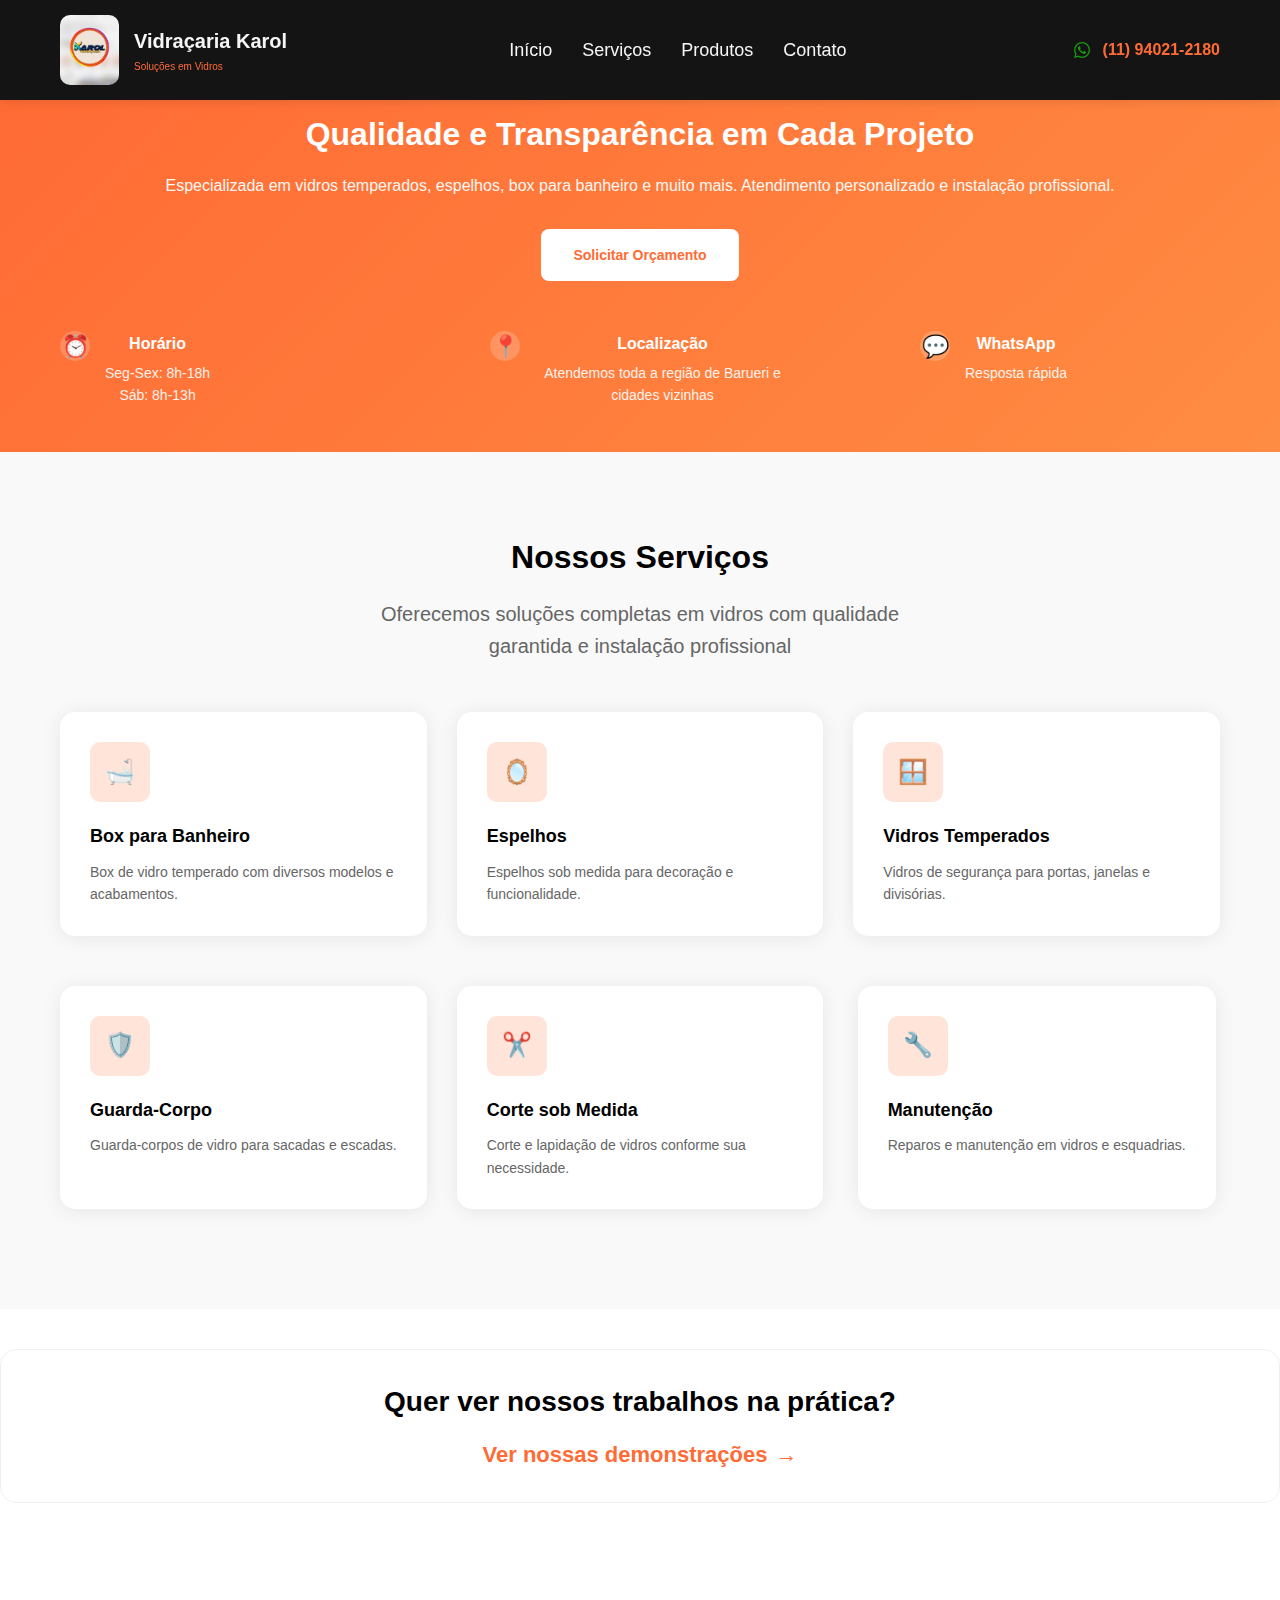
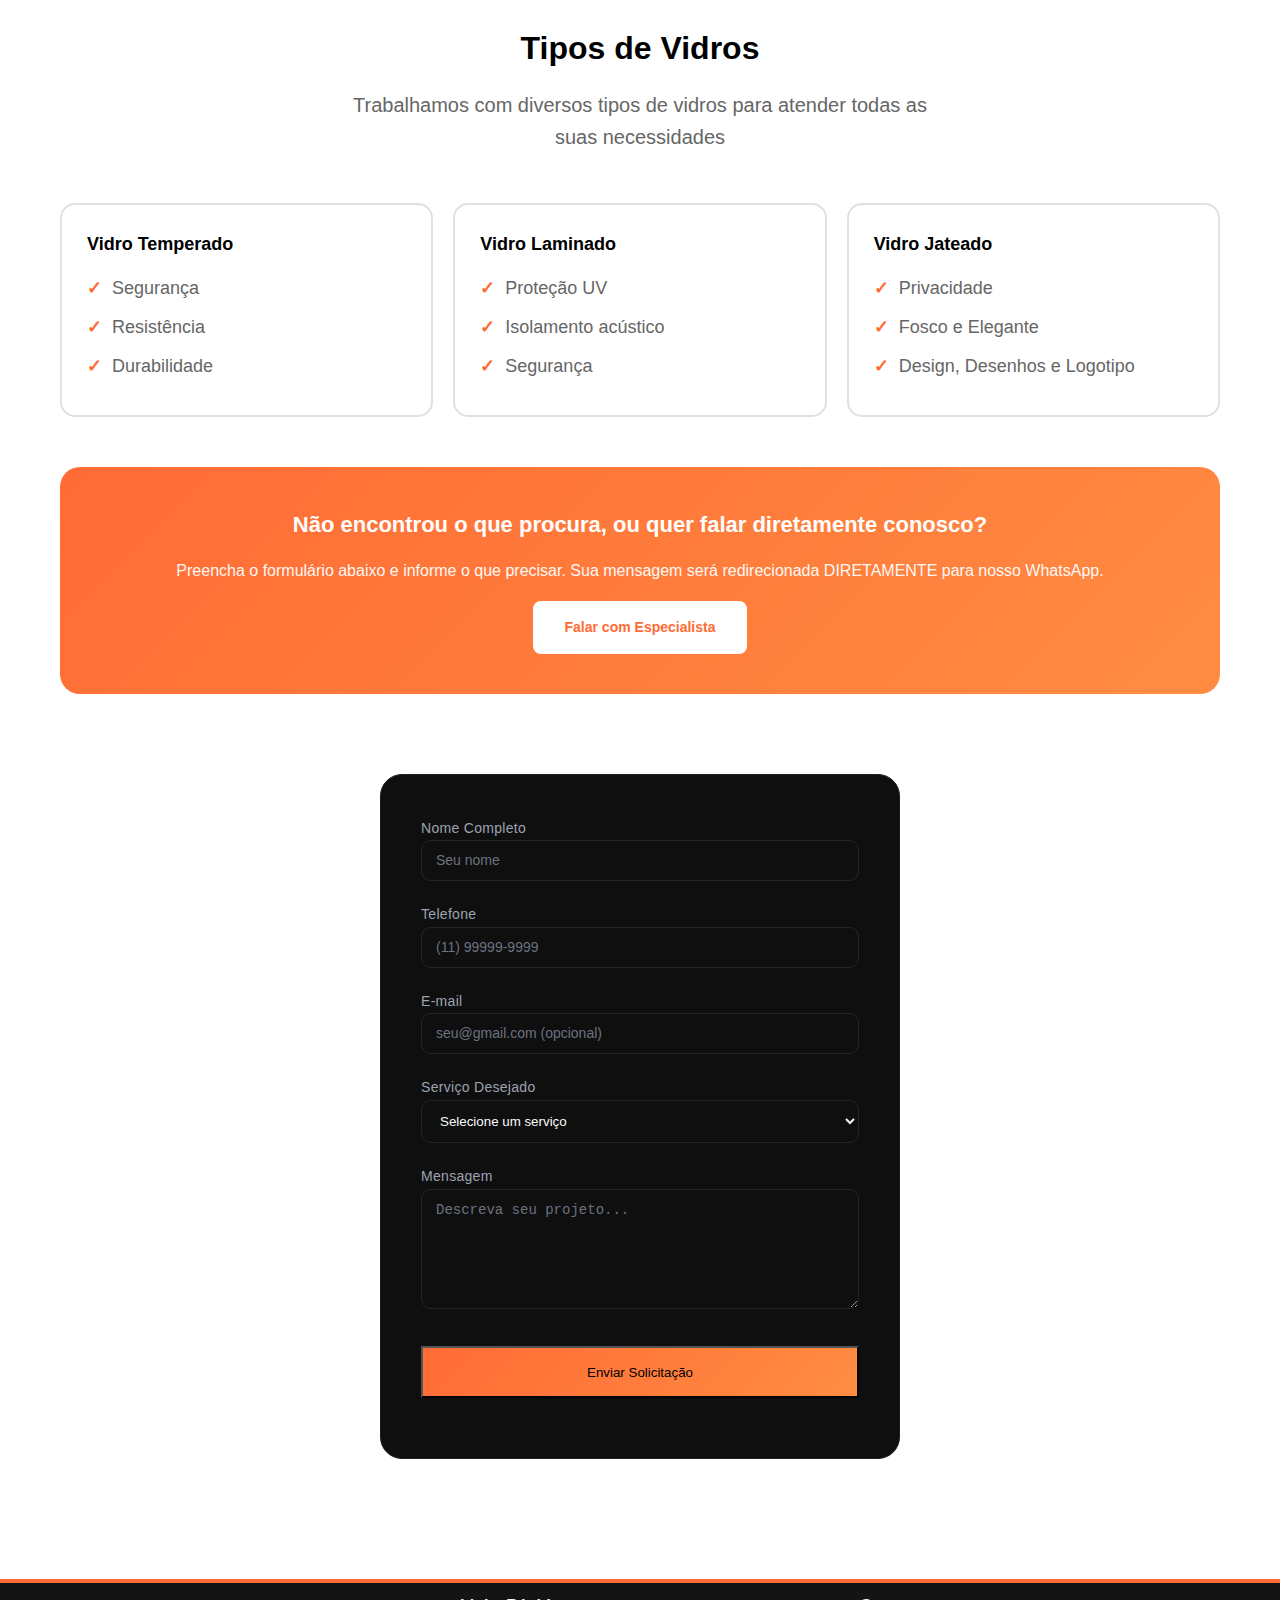
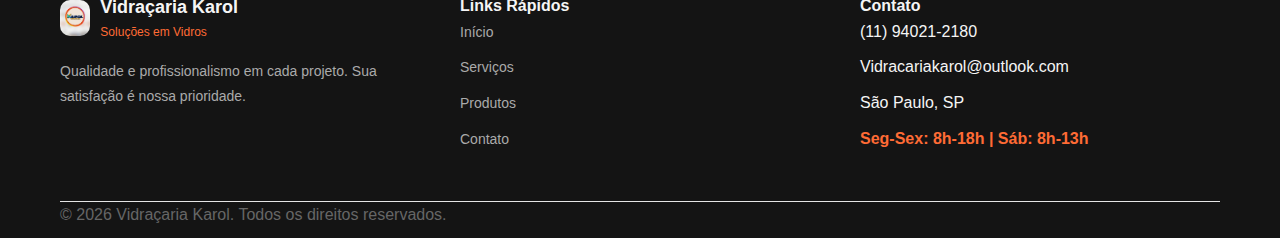
<file: index.html>
<!DOCTYPE html>
<html lang="pt-BR">
<head>
    <meta charset="UTF-8">
    <meta name="viewport" content="width=device-width, initial-scale=1.0">
    <title>Vidraçaria Karol - Soluções em Vidros</title>
    <link rel="stylesheet" href="style.css">
</head>

<body>

    <!-- =====================================================
         HEADER
    ====================================================== -->
    <header>
        <div class="container">
            <div class="header-content">

                <!-- Logo -->
                <div class="logo-section">
                    <div class="logo">
                        <img src="logo.jpeg" alt="Vidraçaria Karol">
                    </div>

                    <div class="logo-text">
                        <h1>Vidraçaria Karol</h1>
                        <p>Soluções em Vidros</p>
                    </div>
                </div>

                <!-- Navegação -->
                <nav>
                    <a href="#inicio">Início</a>
                    <a href="#servicos">Serviços</a>
                    <a href="#produtos">Produtos</a>
                    <a href="#contato">Contato</a>
                </nav>

                <!-- WhatsApp -->
                <a href="https://wa.me/5511940212180"
                   class="phone-contact"
                   target="_blank"
                   rel="noopener">
                    <img src="zapz.png" alt="WhatsApp">
                    (11) 94021-2180
                </a>

            </div>
        </div>
    </header>

    <!-- =====================================================
         HERO
    ====================================================== -->
    <section class="hero" id="inicio">
        <div class="container">

            <h2>Qualidade e Transparência em Cada Projeto</h2>
            <p>
                Especializada em vidros temperados, espelhos, box para banheiro
                e muito mais. Atendimento personalizado e instalação profissional.
            </p>

            <div class="button-group">
                <a href="#contato" class="btn btn-primary">
                    Solicitar Orçamento
                </a>
            </div>

            <div class="hero-info">

                <div class="info-card">
                    <div class="info-icon">⏰</div>
                    <div>
                        <h4>Horário</h4>
                        <p>
                            Seg-Sex: 8h-18h<br>
                            Sáb: 8h-13h
                        </p>
                    </div>
                </div>

                <div class="info-card">
                    <div class="info-icon">📍</div>
                    <div>
                        <h4>Localização</h4>
                        <p>Atendemos toda a região de Barueri e cidades vizinhas</p>
                    </div>
                </div>

                <div class="info-card">
                    <div class="info-icon">💬</div>
                    <div>
                        <h4>WhatsApp</h4>
                        <p>Resposta rápida</p>
                    </div>
                </div>

            </div>
        </div>
    </section>

    <!-- =====================================================
         SERVICES
    ====================================================== -->
    <section class="services" id="servicos">
        <div class="container">

            <div class="section-header">
                <h2>Nossos Serviços</h2>
                <p>
                    Oferecemos soluções completas em vidros com qualidade garantida
                    e instalação profissional
                </p>
            </div>

            <div class="services-grid">

                <div class="service-card">
                    <div class="service-icon">🛁</div>
                    <h3>Box para Banheiro</h3>
                    <p>Box de vidro temperado com diversos modelos e acabamentos.</p>
                </div>

                <div class="service-card">
                    <div class="service-icon">🪞</div>
                    <h3>Espelhos</h3>
                    <p>Espelhos sob medida para decoração e funcionalidade.</p>
                </div>

                <div class="service-card">
                    <div class="service-icon">🪟</div>
                    <h3>Vidros Temperados</h3>
                    <p>Vidros de segurança para portas, janelas e divisórias.</p>
                </div>

                <div class="service-card">
                    <div class="service-icon">🛡️</div>
                    <h3>Guarda-Corpo</h3>
                    <p>Guarda-corpos de vidro para sacadas e escadas.</p>
                </div>

                <div class="service-card">
                    <div class="service-icon">✂️</div>
                    <h3>Corte sob Medida</h3>
                    <p>Corte e lapidação de vidros conforme sua necessidade.</p>
                </div>

                <div class="service-card">
                    <div class="service-icon">🔧</div>
                    <h3>Manutenção</h3>
                    <p>Reparos e manutenção em vidros e esquadrias.</p>
                </div>

            </div>
        </div>
    </section>

    <!-- =====================================================
         DEMO CTA
    ====================================================== -->
    <div class="demo-cta">
        <p class="demo-text">Quer ver nossos trabalhos na prática?</p>
        <a href="./demonstracoes.html" class="demo-link">
            Ver nossas demonstrações <span>→</span>
        </a>
    </div>

    <!-- =====================================================
         PRODUCTS
    ====================================================== -->
    <section class="products" id="produtos">
        <div class="container">

            <div class="section-header">
                <h2>Tipos de Vidros</h2>
                <p>
                    Trabalhamos com diversos tipos de vidros para atender
                    todas as suas necessidades
                </p>
            </div>

            <div class="products-grid">

                <div class="product-card">
                    <h3>Vidro Temperado</h3>
                    <ul class="product-features">
                        <li>Segurança</li>
                        <li>Resistência</li>
                        <li>Durabilidade</li>
                    </ul>
                </div>

                <div class="product-card">
                    <h3>Vidro Laminado</h3>
                    <ul class="product-features">
                        <li>Proteção UV</li>
                        <li>Isolamento acústico</li>
                        <li>Segurança</li>
                    </ul>
                </div>

                <div class="product-card">
                    <h3>Vidro Jateado</h3>
                    <ul class="product-features">
                        <li>Privacidade</li>
                        <li>Fosco e Elegante</li>
                        <li>Design, Desenhos e Logotipo</li>
                    </ul>
                </div>

            </div>

            <div class="promo-box">
                <h3>Não encontrou o que procura, ou quer falar diretamente conosco?</h3>
                <p>
                    Preencha o formulário abaixo e informe o que precisar.
                    Sua mensagem será redirecionada DIRETAMENTE para nosso WhatsApp.
                </p>
                <a href="#contato" class="btn btn-primary">
                    Falar com Especialista
                </a>
            </div>

        </div>
    </section>

    <!-- =====================================================
         CONTACT FORM
    ====================================================== -->
    <form id="contato" onsubmit="handleSubmit(event)">

        <div class="form-group">
            <label>Nome Completo</label>
            <input type="text" id="nome" placeholder="Seu nome" required>
        </div>

        <div class="form-group">
            <label>Telefone</label>
            <input type="tel" id="telefone" placeholder="(11) 99999-9999" required>
        </div>

        <div class="form-group">
            <label>E-mail</label>
            <input type="email" id="email" placeholder="seu@gmail.com (opcional)">
        </div>

        <div class="form-group">
            <label>Serviço Desejado</label>
            <select id="servico" required>
                <option value="">Selecione um serviço</option>
                <option>Box para Banheiro</option>
                <option>Espelhos</option>
                <option>Vidros Temperados</option>
                <option>Guarda-Corpo</option>
                <option>Corte sob Medida</option>
                <option>Manutenção</option>
                <option>Outros</option>
            </select>
        </div>

        <div class="form-group">
            <label>Mensagem</label>
            <textarea id="mensagem"
                      placeholder="Descreva seu projeto..."
                      rows="4"
                      required></textarea>
        </div>

        <div class="form-group">
            <button type="submit">Enviar Solicitação</button>
        </div>

    </form>

    <!-- =====================================================
         FOOTER
    ====================================================== -->
    <footer>
        <div class="container">

            <div class="footer-grid">

                <div class="footer-section">
                    <div style="display:flex; align-items:center; gap:10px; margin-bottom:15px;">
                        <div class="logo">
                            <img src="logo.jpeg" alt="Vidraçaria Karol">
                        </div>
                        <div>
                            <h4 style="margin:0; font-size:18px;">Vidraçaria Karol</h4>
                            <p style="color:#FF6B35; margin:0; font-size:12px;">
                                Soluções em Vidros
                            </p>
                        </div>
                    </div>
                    <p>
                        Qualidade e profissionalismo em cada projeto.
                        Sua satisfação é nossa prioridade.
                    </p>
                </div>

                <div class="footer-section">
                    <h4>Links Rápidos</h4>
                    <ul>
                        <li><a href="#inicio">Início</a></li>
                        <li><a href="#servicos">Serviços</a></li>
                        <li><a href="#produtos">Produtos</a></li>
                        <li><a href="#contato">Contato</a></li>
                    </ul>
                </div>

                <div class="footer-section">
                    <h4>Contato</h4>
                    <ul>
                        <li>(11) 94021-2180</li>
                        <li>Vidracariakarol@outlook.com</li>
                        <li>São Paulo, SP</li>
                        <li style="color:#FF6B35; font-weight:600;">
                            Seg-Sex: 8h-18h | Sáb: 8h-13h
                        </li>
                    </ul>
                </div>

            </div>

            <div class="footer-bottom">
                <p>&copy; 2026 Vidraçaria Karol. Todos os direitos reservados.</p>
            </div>

        </div>
    </footer>

    <!-- =====================================================
         SCRIPTS
    ====================================================== -->
    <script>
        function handleSubmit(event) {
            event.preventDefault();

            const nome = document.getElementById('nome').value;
            const telefone = document.getElementById('telefone').value;
            const email = document.getElementById('email').value;
            const servico = document.getElementById('servico').value;
            const mensagem = document.getElementById('mensagem').value;

            const texto =
`Olá! Gostaria de solicitar um orçamento.

👤 Nome: ${nome}
📞 Telefone: ${telefone}
📧 E-mail: ${email}
🛠️ Serviço: ${servico}

📝 Mensagem:
${mensagem}`;

            const numeroWhatsApp = "5511940212180";
            const url = `https://wa.me/${numeroWhatsApp}?text=${encodeURIComponent(texto)}`;
            window.open(url, '_blank');
        }

        // Scroll suave com offset para header fixo
        document.querySelectorAll('a[href^="#"]').forEach(anchor => {
            anchor.addEventListener('click', function (e) {
                e.preventDefault();
                const target = document.querySelector(this.getAttribute('href'));
                if (target) {
                    const headerOffset = document.querySelector('header').offsetHeight;
                    const elementPosition = target.getBoundingClientRect().top;
                    const offsetPosition =
                        elementPosition + window.pageYOffset - headerOffset - 20;

                    window.scrollTo({
                        top: offsetPosition,
                        behavior: "smooth"
                    });
                }
            });
        });
    </script>

</body>
</html>
</file>
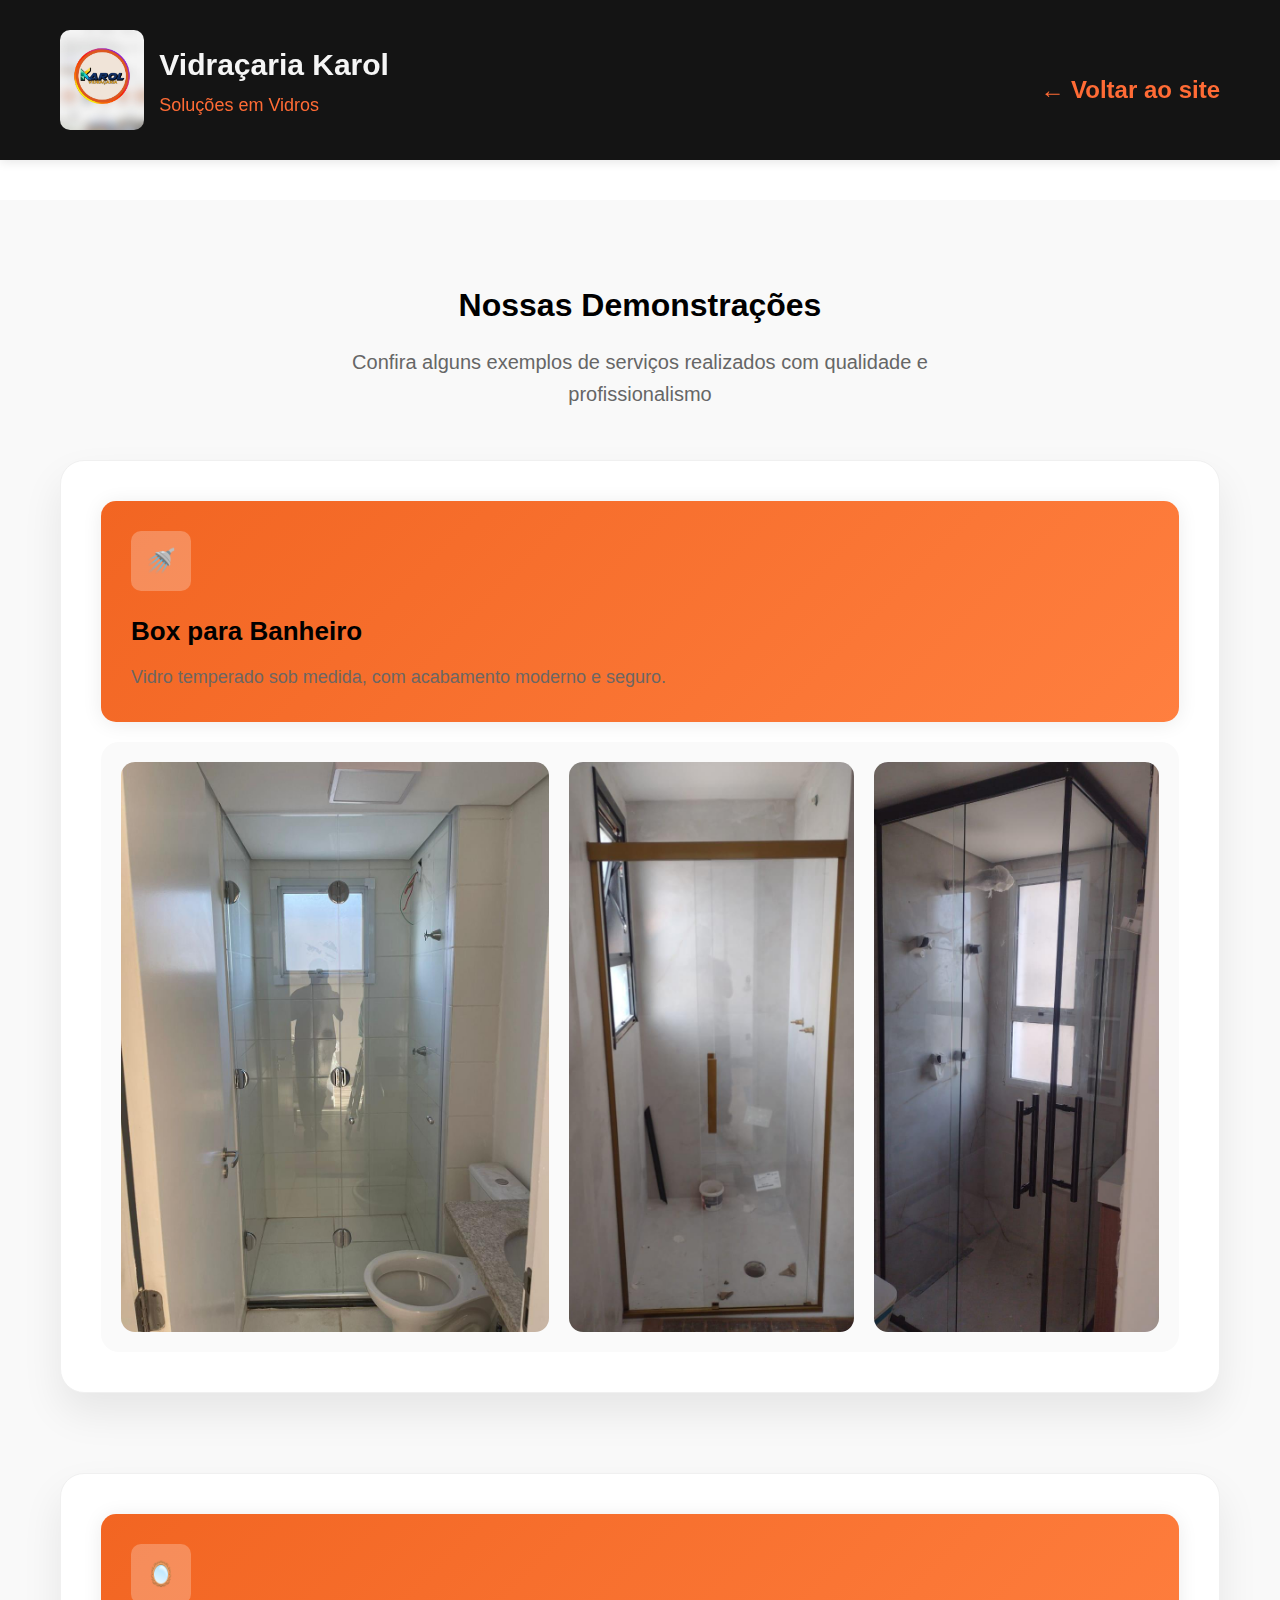
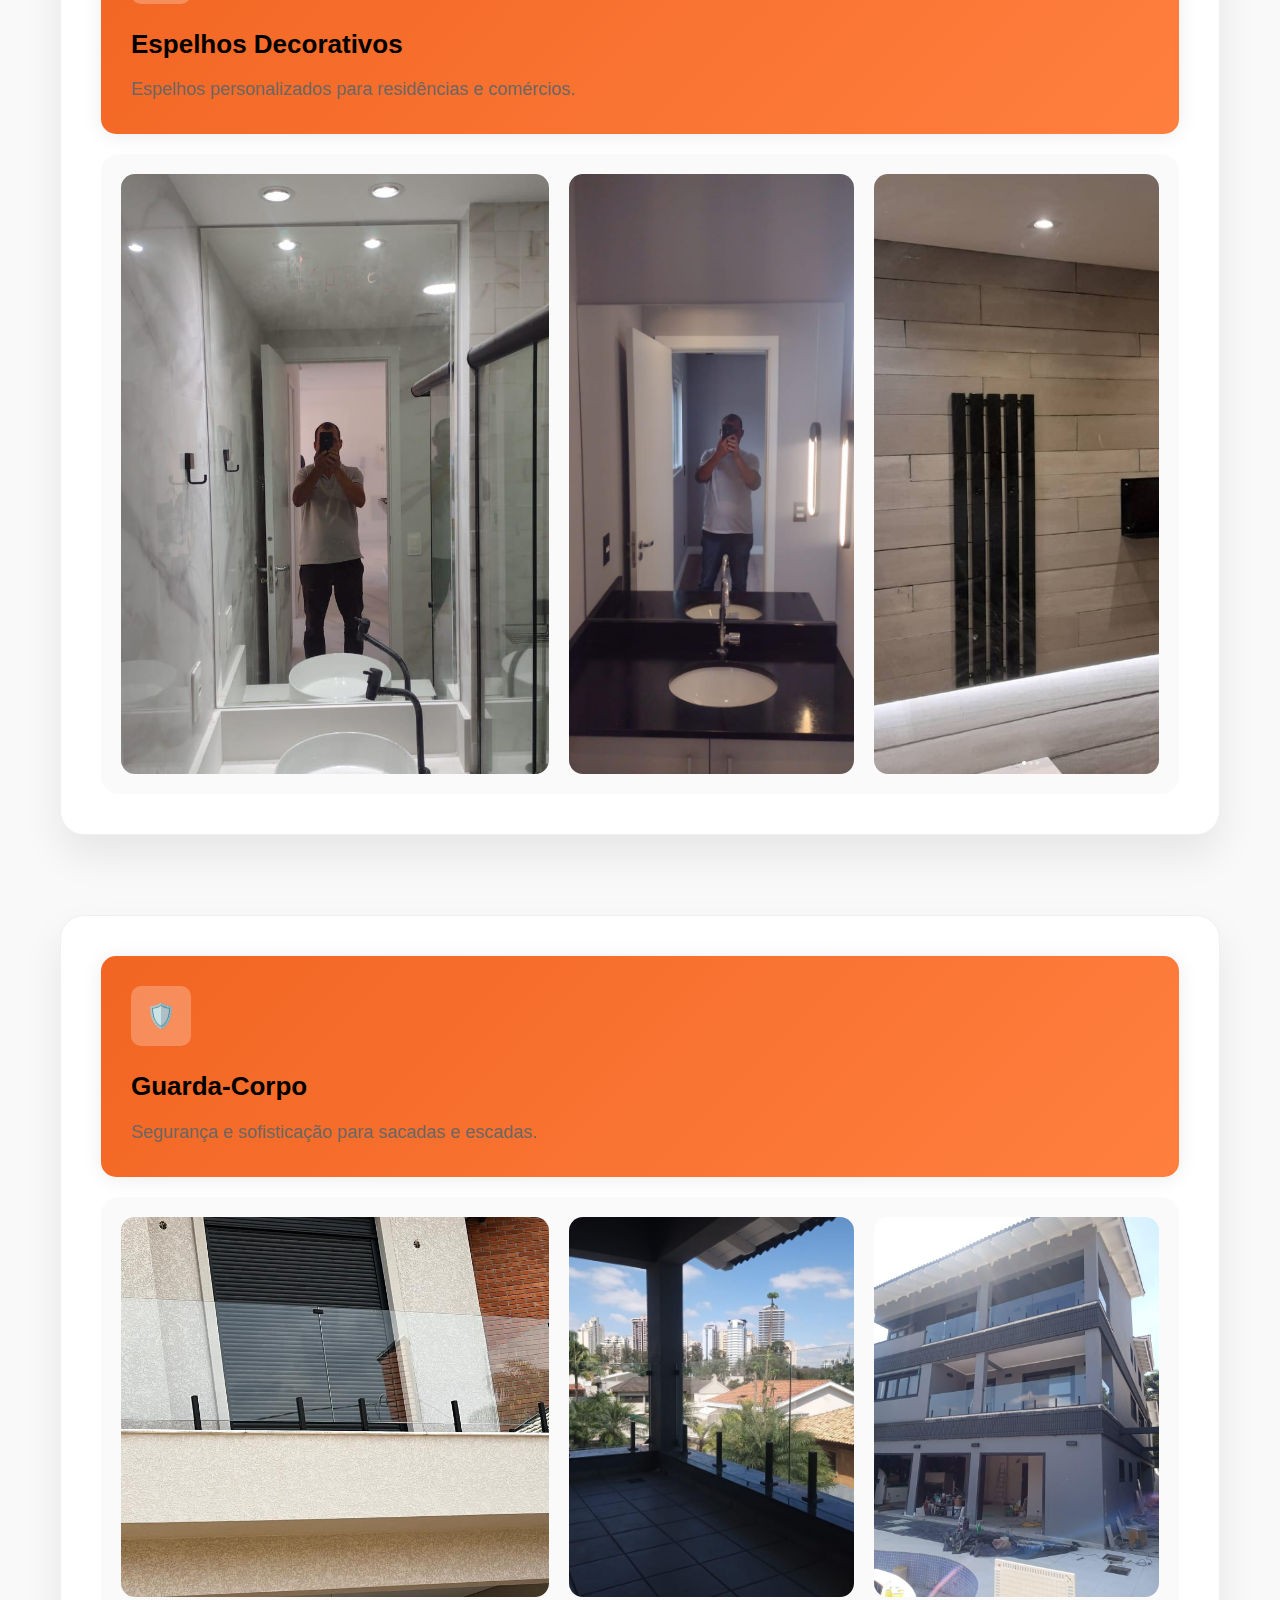
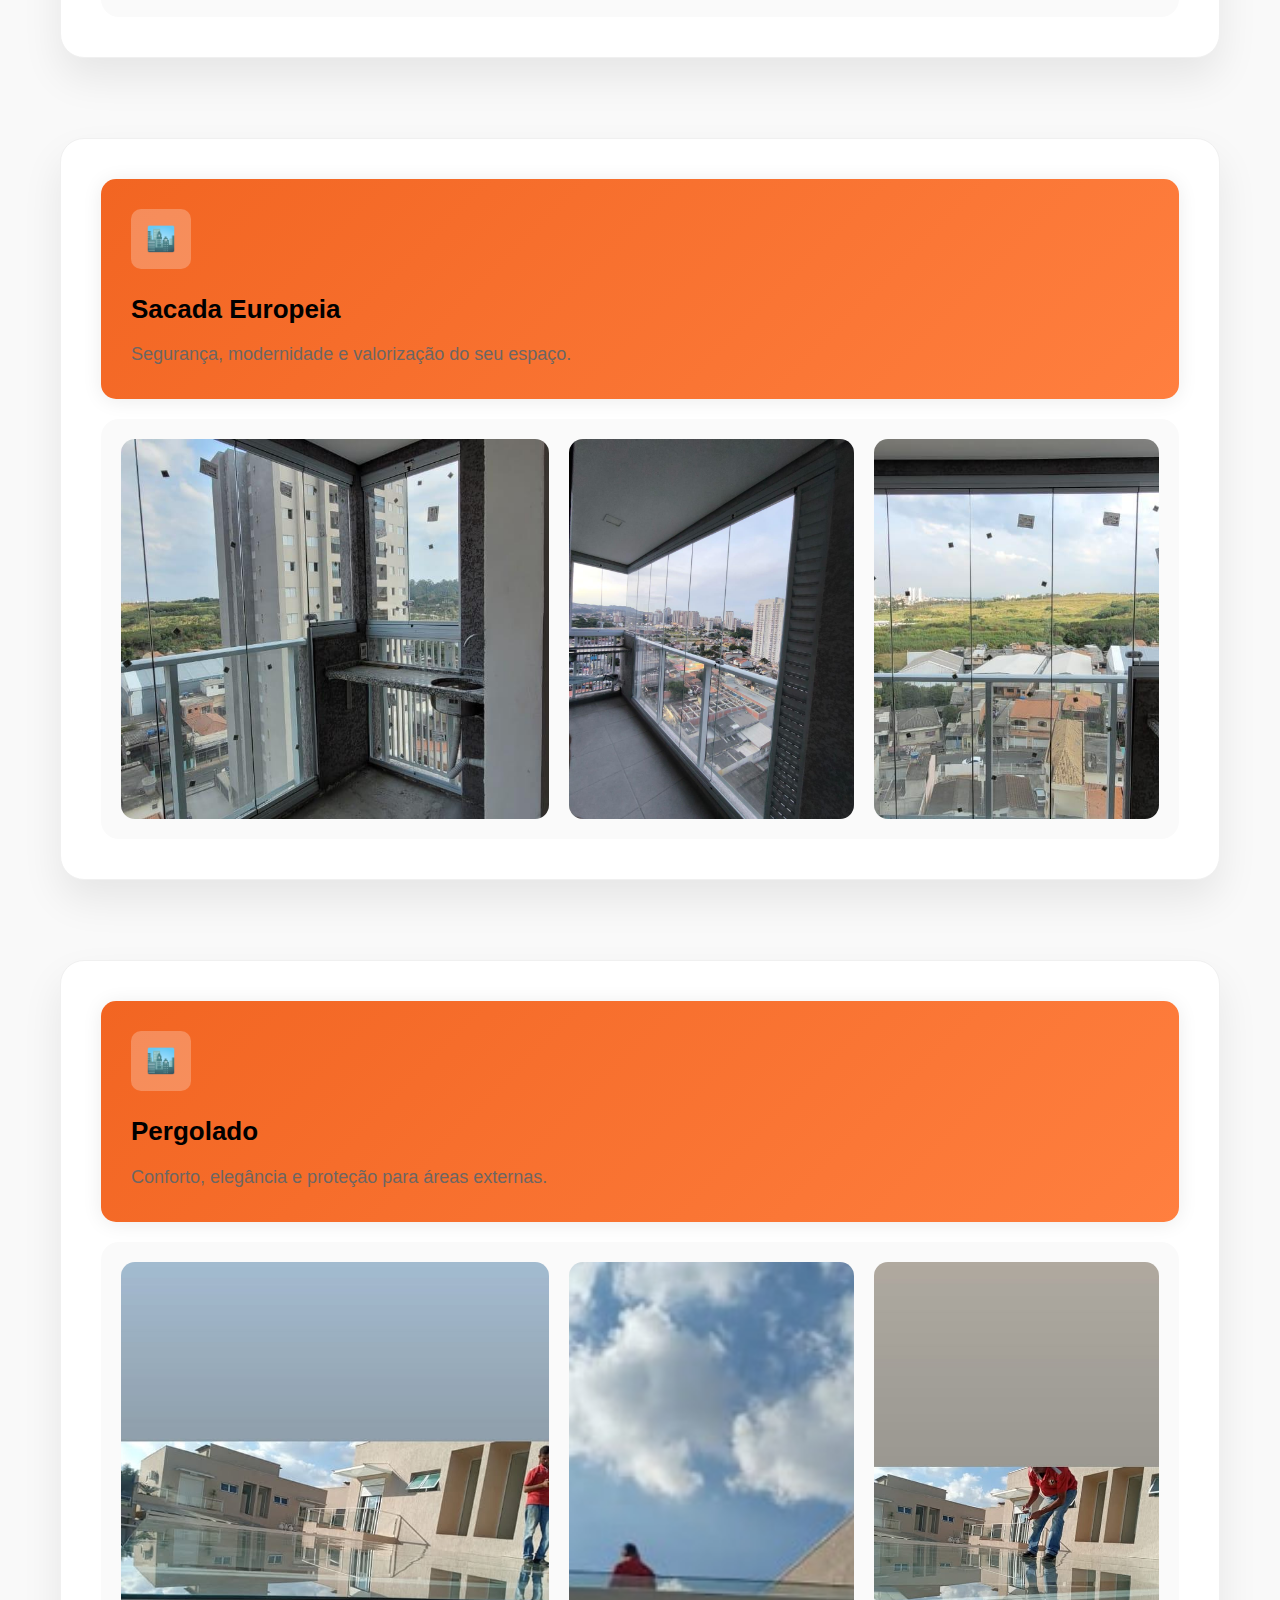
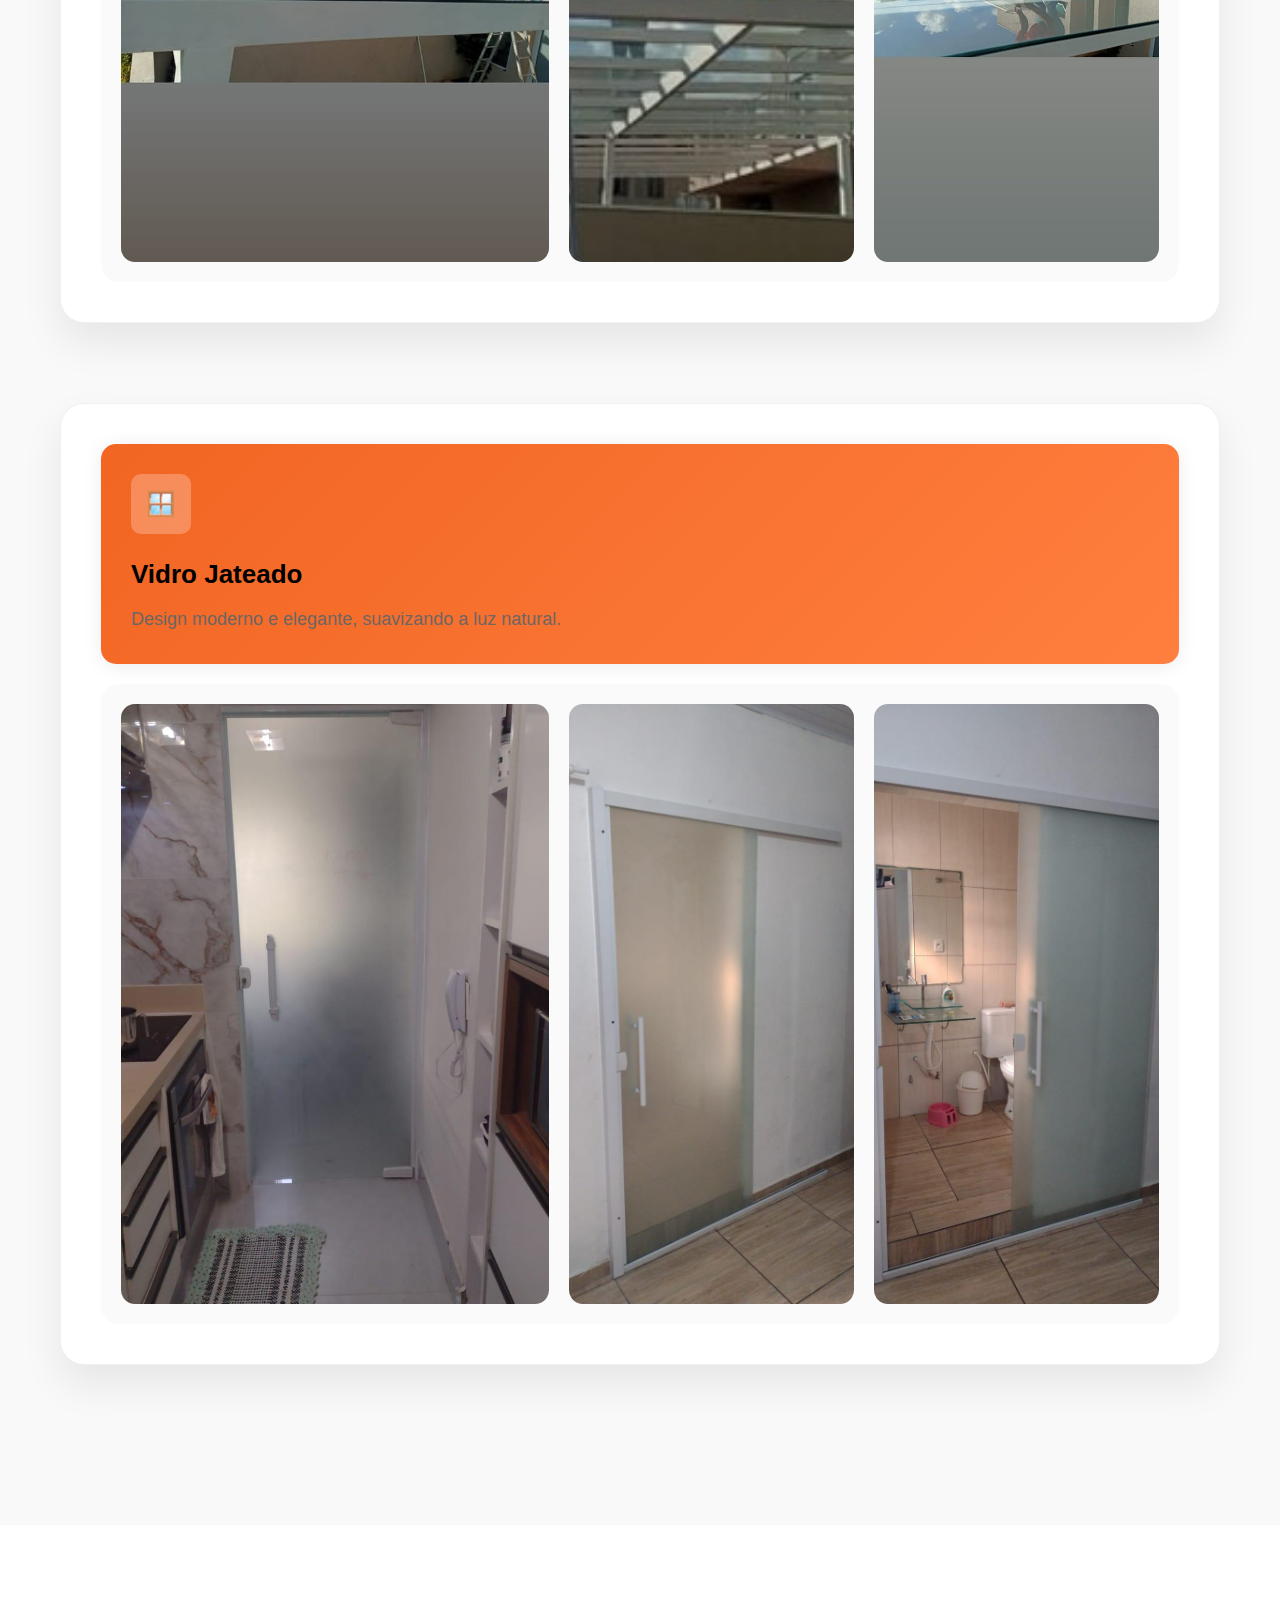
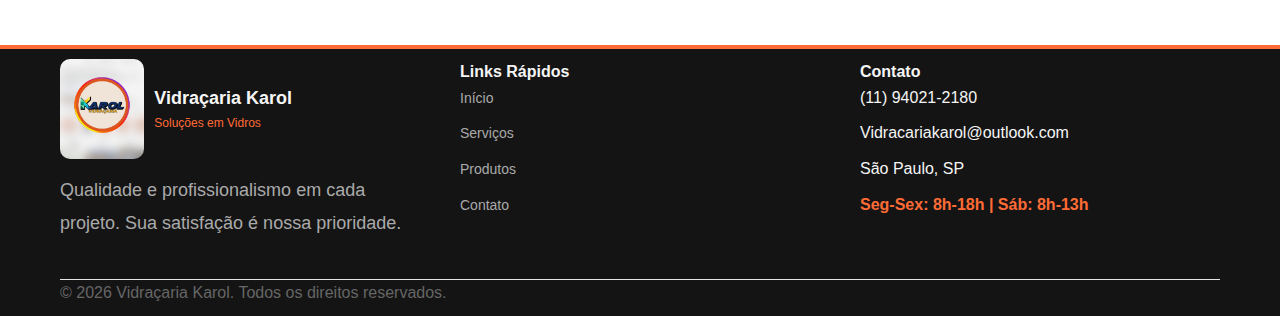
<file: demonstracoes.html>
<!DOCTYPE html>
<html lang="pt-BR">
<head>
    <meta charset="UTF-8">
    <meta name="viewport" content="width=device-width, initial-scale=1.0">
    <title>Demonstrações | Vidraçaria Karol</title>
    <link rel="stylesheet" href="style.css">
</head>
<body class="page-demo">

    <!-- ==================== HEADER ==================== -->
    <header>
        <div class="container">
            <div class="header-content">

                <!-- LOGO -->
                <div class="logo-section">
                    <div class="logo">
                        <img src="logo.jpeg" alt="Vidraçaria Karol">
                    </div>
                    <div class="logo-text">
                        <h1>Vidraçaria Karol</h1>
                        <p>Soluções em Vidros</p>
                    </div>
                </div>

                <!-- NAVEGAÇÃO -->
                <nav class="demo-nav">
                    <a href="./index.html">← Voltar ao site</a>
                </nav>

            </div>
        </div>
    </header>

    <!-- ==================== DEMONSTRAÇÕES ==================== -->
    <section class="services" style="margin-top: 40px;">
        <div class="container">

            <!-- TÍTULO DA SEÇÃO -->
            <div class="section-header">
                <h2>Nossas Demonstrações</h2>
                <p>Confira alguns exemplos de serviços realizados com qualidade e profissionalismo</p>
            </div>

            <!-- ==================== DEMO ITEMS ==================== -->

            <!-- BOX PARA BANHEIRO -->
            <div class="demo-item">
                <div class="service-card demo-card">
                    <div class="service-icon">🚿</div>
                    <h3>Box para Banheiro</h3>
                    <p>Vidro temperado sob medida, com acabamento moderno e seguro.</p>
                </div>
                <div class="galeria">
                    <img src="box2.jpeg" alt="Box de banheiro">
                    <img src="boxd.jpeg" alt="Box de banheiro">
                    <img src="boxalt.jpeg" alt="Box de banheiro">
                </div>
            </div>

            <!-- ESPELHOS DECORATIVOS -->
            <div class="demo-item">
                <div class="service-card demo-card">
                    <div class="service-icon">🪞</div>
                    <h3>Espelhos Decorativos</h3>
                    <p>Espelhos personalizados para residências e comércios.</p>
                </div>
                <div class="galeria">
                    <img src="esp1.jpeg" alt="Espelho decorativo">
                    <img src="esp2.jpeg" alt="Espelho decorativo">
                    <img src="esp3.jpeg" alt="Espelho decorativo">
                </div>
            </div>

            <!-- GUARDA-CORPO -->
            <div class="demo-item">
                <div class="service-card demo-card">
                    <div class="service-icon">🛡️</div>
                    <h3>Guarda-Corpo</h3>
                    <p>Segurança e sofisticação para sacadas e escadas.</p>
                </div>
                <div class="galeria">
                    <img src="sac1.jpeg" alt="Guarda-corpo de vidro">
                    <img src="sac2.jpeg" alt="Guarda-corpo de vidro">
                    <img src="sac3.jpeg" alt="Guarda-corpo de vidro">
                </div>
            </div>

            <!-- SACADA EUROPEIA -->
            <div class="demo-item">
                <div class="service-card demo-card">
                    <div class="service-icon">🏙️</div>
                    <h3>Sacada Europeia</h3>
                    <p>Segurança, modernidade e valorização do seu espaço.</p>
                </div>
                <div class="galeria">
                    <img src="europ1.jpeg" alt="Sacada Europeia">
                    <img src="europ2.jpeg" alt="Sacada Europeia">
                    <img src="europ3.jpeg" alt="Sacada Europeia">
                </div>
            </div>

            <!-- PERGOLADO -->
            <div class="demo-item">
                <div class="service-card demo-card">
                    <div class="service-icon">🏙️</div>
                    <h3>Pergolado</h3>
                    <p>Conforto, elegância e proteção para áreas externas.</p>
                </div>
                <div class="galeria">
                    <img src="pergb.jpg" alt="Pergolado">
                    <img src="perg2.jpeg" alt="Pergolado">
                    <img src="perg3.jpeg" alt="Pergolado">
                </div>
            </div>

            <!-- VIDRO JATEADO -->
            <div class="demo-item">
                <div class="service-card demo-card">
                    <div class="service-icon">🪟</div>
                    <h3>Vidro Jateado</h3>
                    <p>Design moderno e elegante, suavizando a luz natural.</p>
                </div>
                <div class="galeria">
                    <img src="jat1.jpeg" alt="Vidro Jateado">
                    <img src="jat2.jpeg" alt="Vidro Jateado">
                    <img src="jat3.jpeg" alt="Vidro Jateado">
                </div>
            </div>

        </div>
    </section>

    <!-- ==================== FOOTER ==================== -->
    <footer>
        <div class="container">
            <div class="footer-grid">

                <!-- INFORMAÇÕES DA EMPRESA -->
                <div class="footer-section">
                    <div style="display:flex; align-items:center; gap:10px; margin-bottom:15px;">
                        <div class="logo">
                            <img src="logo.jpeg" alt="Vidraçaria Karol">
                        </div>
                        <div>
                            <h4 style="margin:0; font-size:18px;">Vidraçaria Karol</h4>
                            <p style="color:#FF6B35; margin:0; font-size:12px;">Soluções em Vidros</p>
                        </div>
                    </div>
                    <p>Qualidade e profissionalismo em cada projeto. Sua satisfação é nossa prioridade.</p>
                </div>

                <!-- LINKS RÁPIDOS -->
                <div class="footer-section">
                    <h4>Links Rápidos</h4>
                    <ul>
                        <li><a href="#inicio">Início</a></li>
                        <li><a href="#servicos">Serviços</a></li>
                        <li><a href="#produtos">Produtos</a></li>
                        <li><a href="#contato">Contato</a></li>
                    </ul>
                </div>

                <!-- CONTATO -->
                <div class="footer-section">
                    <h4>Contato</h4>
                    <ul>
                        <li>(11) 94021-2180</li>
                        <li>Vidracariakarol@outlook.com</li>
                        <li>São Paulo, SP</li>
                        <li style="color:#FF6B35; font-weight:600;">Seg-Sex: 8h-18h | Sáb: 8h-13h</li>
                    </ul>
                </div>

            </div>

            <!-- COPYRIGHT -->
            <div class="footer-bottom">
                <p>&copy; 2026 Vidraçaria Karol. Todos os direitos reservados.</p>
            </div>
        </div>
    </footer>

</body>
</html>
</file>
<file: style.css>
/* ==================== RESET & BASE ==================== */
* {
    margin: 0;
    padding: 0;
    box-sizing: border-box;
}

body {
    font-family: -apple-system, BlinkMacSystemFont, 'Segoe UI', Roboto, Oxygen, Ubuntu, Cantarell, sans-serif;
    line-height: 1.6;
    color: #333;
}

.container {
    max-width: 1200px;
    margin: 0 auto;
    padding: 0 20px;
}

/* ==================== HEADER ==================== */
header {
    background: #141414;
    box-shadow: 0 2px 10px rgba(0,0,0,0.1);
    position: sticky;
    top: 0;
    z-index: 100;
}

.header-content {
    display: flex;
    justify-content: space-between;
    align-items: center;
    padding: 15px 0;
}

.logo-section {
    display: flex;
    align-items: center;
    gap: 15px;
}

.logo {
    display: flex;
    align-items: center;
    background: none;
    padding: 0;
    width: auto;
    height: auto;
}

.logo img {
    display: block;
    height: 100px;
    max-width: none;
    border-radius: 10px;
}

/* Header x Footer x Mobile */
header .logo img { height: 70px; }
footer .logo img { height: 36px; }

@media (max-width: 768px) {
    header .logo img { height: 34px; }
}

.logo-text h1 {
    font-size: 20px;
    font-weight: 700;
    color: whitesmoke;
}

.logo-text p {
    font-size: 10px;
    color: #FF6B35;
    margin-top: 2px;
}

/* Navegação */
nav {
    display: flex;
    gap: 30px;
}

nav a {
    text-decoration: none;
    color: whitesmoke;
    font-size: 18px;
    font-weight: 500;
    transition: color 0.3s;
}

nav a:hover {
    color: #FF6B35;
}

/* Contato rápido */
.phone-contact {
    display: flex;
    align-items: center;
    gap: 8px;
    font-size: 16px;
    color: #FF6B35;
    font-weight: 600;
    text-decoration: none;
    transition: color 0.3s;
}

.phone-contact img {
    width: 26px;
    height: 26px;
    object-fit: contain;
}

.phone-contact:hover {
    color: #FF8C42;
}

/* HEADER MOBILE */
@media (max-width: 768px) {
    nav {
        gap: 14px;
        margin-top: 10px;
    }

    nav a { font-size: 14px; }
    .phone-contact { display: none; }

    .header-content { flex-direction: column; align-items: center; }
}

/* ==================== HERO ==================== */
.hero {
    background: linear-gradient(135deg, #FF6B35 0%, #FF8C42 100%);
    color: white;
    padding: 15px 0;
    text-align: center;
}

.hero h2 {
    font-size: 32px;
    margin-bottom: 20px;
    line-height: 1.2;
}

.hero p {
    font-size: 16px;
    margin-bottom: 30px;
    opacity: 0.95;
}

/* Botões */
.button-group {
    display: flex;
    gap: 20px;
    margin-bottom: 50px;
    flex-wrap: wrap;
    justify-content: center;
}

.btn {
    display: inline-flex;
    align-items: center;
    gap: 8px;
    padding: 15px 32px;
    border: none;
    border-radius: 8px;
    font-size: 14px;
    font-weight: 600;
    cursor: pointer;
    text-decoration: none;
    transition: all 0.3s;
}

.btn-primary {
    background: white;
    color: #FF6B35;
}

.btn-primary:hover {
    background: #f5f5f5;
}

.btn-secondary {
    background: black;
    color: white;
}

.btn-secondary:hover {
    background: #333;
}

/* Hero info cards */
.hero-info {
    display: flex;
    justify-content: space-between; 
    gap: 30px;                       
    flex-wrap: wrap;                 
    margin-top: 30px;
    font-size: 22px;
}

.info-card {
    display: flex;
    gap: 15px;
    flex: 1 1 250px;        
    max-width: 300px;       
    align-items: flex-start; 
}

.info-icon {
    width: 30px;
    height: 30px;
    background: rgba(255,255,255,0.2);
    border-radius: 50%;
    display: flex;
    align-items: center;
    justify-content: center;
    flex-shrink: 0;
}

.info-card h4 {
    font-size: 16px;
    margin-bottom: 5px;
}

.info-card p {
    font-size: 14px;
    opacity: 0.9;
}

@media (max-width: 768px) {
    .hero-info { grid-template-columns: 1fr; }
    .info-card { justify-content: flex-start; text-align: left; }
}

/* ==================== SERVICES ==================== */
.services {
    padding: 80px 0;
    background: #f9f9f9;
}

.section-header {
    text-align: center;
    margin-bottom: 50px;
}

.section-header h2 {
    font-size: 32px;
    margin-bottom: 15px;
    color: #000;
}

.section-header p {
    font-size: 20px;
    color: #666;
    max-width: 600px;
    margin: 0 auto;
}

.services-grid {
    display: grid;
    grid-template-columns: repeat(auto-fit, minmax(300px, 1fr));
    gap: 30px;
}

.service-card {
    background: white;
    padding: 30px;
    border-radius: 15px;
    box-shadow: 0 2px 20px rgba(0,0,0,0.08);
    transition: all 0.3s;
    max-width: 490px;
    margin: 0 auto 20px;
}

.service-card:hover {
    box-shadow: 0 10px 30px rgba(0,0,0,0.15);
    transform: translateY(-5px);
}

.service-icon {
    width: 60px;
    height: 60px;
    background: #FFE5D9;
    border-radius: 10px;
    display: flex;
    align-items: center;
    justify-content: center;
    margin-bottom: 20px;
    font-size: 24px;
}

.service-card:hover .service-icon {
    background: #FF6B35;
    color: white;
}

.service-card h3 {
    font-size: 18px;
    margin-bottom: 10px;
    color: #000;
}

.service-card p {
    font-size: 14px;
    color: #666;
}

/* ==================== PRODUCTS ==================== */
.products {
    padding: 80px 0;
    background: white;
}

.products-grid {
    display: grid;
    grid-template-columns: repeat(auto-fit, minmax(250px, 1fr));
    gap: 20px;
    margin-bottom: 50px;
}

.product-card {
    border: 2px solid #e0e0e0;
    border-radius: 15px;
    padding: 25px;
    transition: border-color 0.3s;
}

.product-card:hover {
    border-color: #FF6B35;
}

.product-card h3 {
    font-size: 18px;
    margin-bottom: 15px;
    color: #000;
}

.product-features {
    list-style: none;
    padding-left: 0;
}

.product-features li {
    display: flex;
    gap: 10px;
    margin-bottom: 10px;
    font-size: 18px;
    color: #666;
}

.product-features li:before {
    content: "✓";
    color: #FF6B35;
    font-weight: bold;
}

/* Promo box */
.promo-box {
    background: linear-gradient(135deg, #FF6B35 0%, #FF8C42 100%);
    color: white;
    padding: 40px;
    border-radius: 20px;
    text-align: center;
}

.promo-box h3 {
    font-size: 22px;
    margin-bottom: 15px;
}

.promo-box p {
    font-size: 16px;
    opacity: 0.95;
    margin-bottom: 18px;
}

/* ==================== CONTACT FORM ==================== */
form {
    max-width: 520px !important;
    width: 100% !important;
    margin: 0 auto !important;
    display: block;
    background: #0f0f0f;
    padding: 40px;
    border-radius: 22px;
    border: 1px solid #1f1f1f;
}

.form-box {
    background: radial-gradient(circle at top, #141414, #0a0a0a);
    margin-bottom: 80px;
}

.form-group {
    margin-bottom: 20px;
}

.form-group label {
    color: #9ca3af;
    font-size: 14px;
    letter-spacing: 0.3px;
}

.form-group input,
.form-group select,
.form-group textarea,
.form-group button {
    width: 100% !important;
    max-width: 100% !important;
    box-sizing: border-box;
}

.form-group input,
.form-group select,
.form-group textarea {
    background: #0f0f0f;
    border: 1px solid #262626;
    color: #f9fafb;
    border-radius: 10px;
    padding: 12px 14px;
}

.form-group input::placeholder,
.form-group textarea::placeholder {
    color: #6b7280;
    font-size: 14px;
}

.form-group input:focus,
.form-group select:focus,
.form-group textarea:focus {
    border-color: #ff6b35;
    box-shadow: 0 0 0 2px rgba(255, 107, 53, 0.2);
}

.form-group textarea {
    min-height: 120px;
}

.form-group button {
    margin-top: 10px;
    height: 52px;
    background: linear-gradient(135deg, #ff6b35, #ff8c42);
}

/* ==================== FOOTER ==================== */
footer {
    background: #141414;
    color: whitesmoke;
    padding: 10px 0 10px;
    border-top: 4px solid #FF6B35;
    margin-top: 120px;
}

.footer-grid {
    display: grid;
    grid-template-columns: repeat(auto-fit, minmax(280px, 1fr));
    gap: 40px;
    margin-bottom: 40px;
}

.footer-section h4 {
    color: whitesmoke;
}

.footer-section ul {
    list-style: none;
    padding-left: 0;
}

.footer-section ul li {
    margin-bottom: 10px;
}

.footer-section ul li a {
    color: #aaa;
    text-decoration: none;
    transition: color 0.3s;
    font-size: 14px;
}

.footer-section ul li a:hover {
    color: #FF6B35;
}

.footer-section p {
    color: #aaa;
    font-size: 14px;
    line-height: 1.8;
}

.footer-bottom {
    border-top: 1px solid #e5e5e5;
    color: #666;
}

/* ==================== DEMO CTA ==================== */
.demo-cta {
    margin: 40px 0;
    padding: 30px 20px;
    background: #ffffff;
    border: 1px solid #f0f0f0;
    border-radius: 16px;
    text-align: center;
}

.demo-text {
    font-size: 28px;
    font-weight: 600;
    color: #000;
    margin-bottom: 12px;
}

.demo-link {
    display: inline-flex;
    align-items: center;
    gap: 8px;
    font-size: 22px;
    font-weight: 600;
    color: #FF6B35;
    text-decoration: none;
    transition: color 0.3s ease;
}

.demo-link span {
    transition: transform 0.3s ease;
}

.demo-link:hover {
    color: #e85c2a;
}

.demo-link:hover span {
    transform: translateX(6px);
}

/* ==================== GALERIA ==================== */
.galeria {
    display: grid;
    grid-template-columns: 1.5fr 1fr 1fr;
    gap: 20px;
    background: #fafafa;
    padding: 20px;
    border-radius: 18px;
}

.galeria img {
    width: 100%;
    height: 100%;
    max-height: 600px;
    object-fit: cover;
    border-radius: 14px;
    transition: transform 0.4s ease, box-shadow 0.4s ease;
}

.galeria img:hover {
    transform: scale(1.03);
    box-shadow: 0 25px 50px rgba(0,0,0,0.25);
}

/* GALERIA RESPONSIVO */
@media (max-width: 1024px) {
    .galeria { grid-template-columns: repeat(2, 1fr); }
}

@media (max-width: 600px) {
    .galeria { grid-template-columns: 1fr; }
    .galeria img { max-height: 300px; }
}

/* ==================== RESPONSIVO ==================== */
@media (max-width: 768px) {
    .hero h2 { font-size: 32px; }
    .hero p { font-size: 16px; }
    .button-group { flex-direction: column; }
    .btn { justify-content: center; }
    .section-header h2 { font-size: 32px; }
    .contact-content { grid-template-columns: 1fr; }
}

/* ==================== DEMO NAV ==================== */
.demo-nav {
    display: flex;
    justify-content: flex-start;
    margin-top: 20px;
}

.demo-nav a {
    text-decoration: none;
    color: #FF6B35;
    font-weight: 600;
    transition: color 0.3s;
}

.demo-nav a:hover { color: #e85c2a; }

/* MOBILE DEMO NAV */
@media (max-width: 768px) {
    .demo-nav { display: flex; }
}

/* ==================== DEMO PAGE ==================== */
.demo-item {
    background: #ffffff;
    border-radius: 24px;
    padding: 40px;
    margin-bottom: 80px;
    box-shadow: 0 20px 40px rgba(0,0,0,0.08);
    border: 1px solid #f0f0f0;
}

.demo-card {
    max-width: 100%;
    background: linear-gradient(135deg, #F26522, #FF7F3F);
    color: white;
}

.demo-card h3 {
    font-size: 26px;
    margin-bottom: 10px;
}

.demo-card p {
    font-size: 18px;
    opacity: 0.95;
}

.demo-card .service-icon {
    background: rgba(255,255,255,0.25);
    color: white;
}

/* ==================== PAGE DEMO – HEADER & FOOTER ==================== */
.page-demo header .header-content { padding: 30px 0; }
.page-demo .logo img { height: 100px; }
.page-demo .logo-text h1 { font-size: 30px; }
.page-demo .logo-text p { font-size: 18px; }
.page-demo nav a { font-size: 24px; }

.page-demo footer { 
    background: #141414;
    color: whitesmoke;
    padding: 10px 0 10px;
    border-top: 4px solid #FF6B35;
    margin-top: 120px;
}

.page-demo footer .footer-grid {
    display: grid;
    grid-template-columns: repeat(auto-fit, minmax(280px, 1fr));
    gap: 40px;
    margin-bottom: 40px;
}

.page-demo footer .footer-section h4 { color: whitesmoke; }
.page-demo footer .footer-section ul { list-style: none; padding-left: 0; }
.page-demo footer .footer-section ul li { margin-bottom: 10px; }
.page-demo footer .footer-section ul li a {
    color: #aaa;
    text-decoration: none;
    transition: color 0.3s;
}
.page-demo footer .footer-section ul li a:hover { color: #FF6B35; }
.page-demo footer .footer-section p { color: #aaa; font-size: 18px; line-height: 1.8; }
.page-demo footer .footer-bottom { border-top: 1px solid #e5e5e5; color: #666; }

@media (max-width: 768px) {
    .page-demo nav a { font-size: 16px; }
}

@media (min-width: 1024px) {
    .page-demo .logo img { height: 100px; }
    .page-demo .logo-text h1 { font-size: 30px; }
    .page-demo .logo-text p { font-size: 18px; }
    .page-demo nav a { font-size: 24px; }
}
</file>
